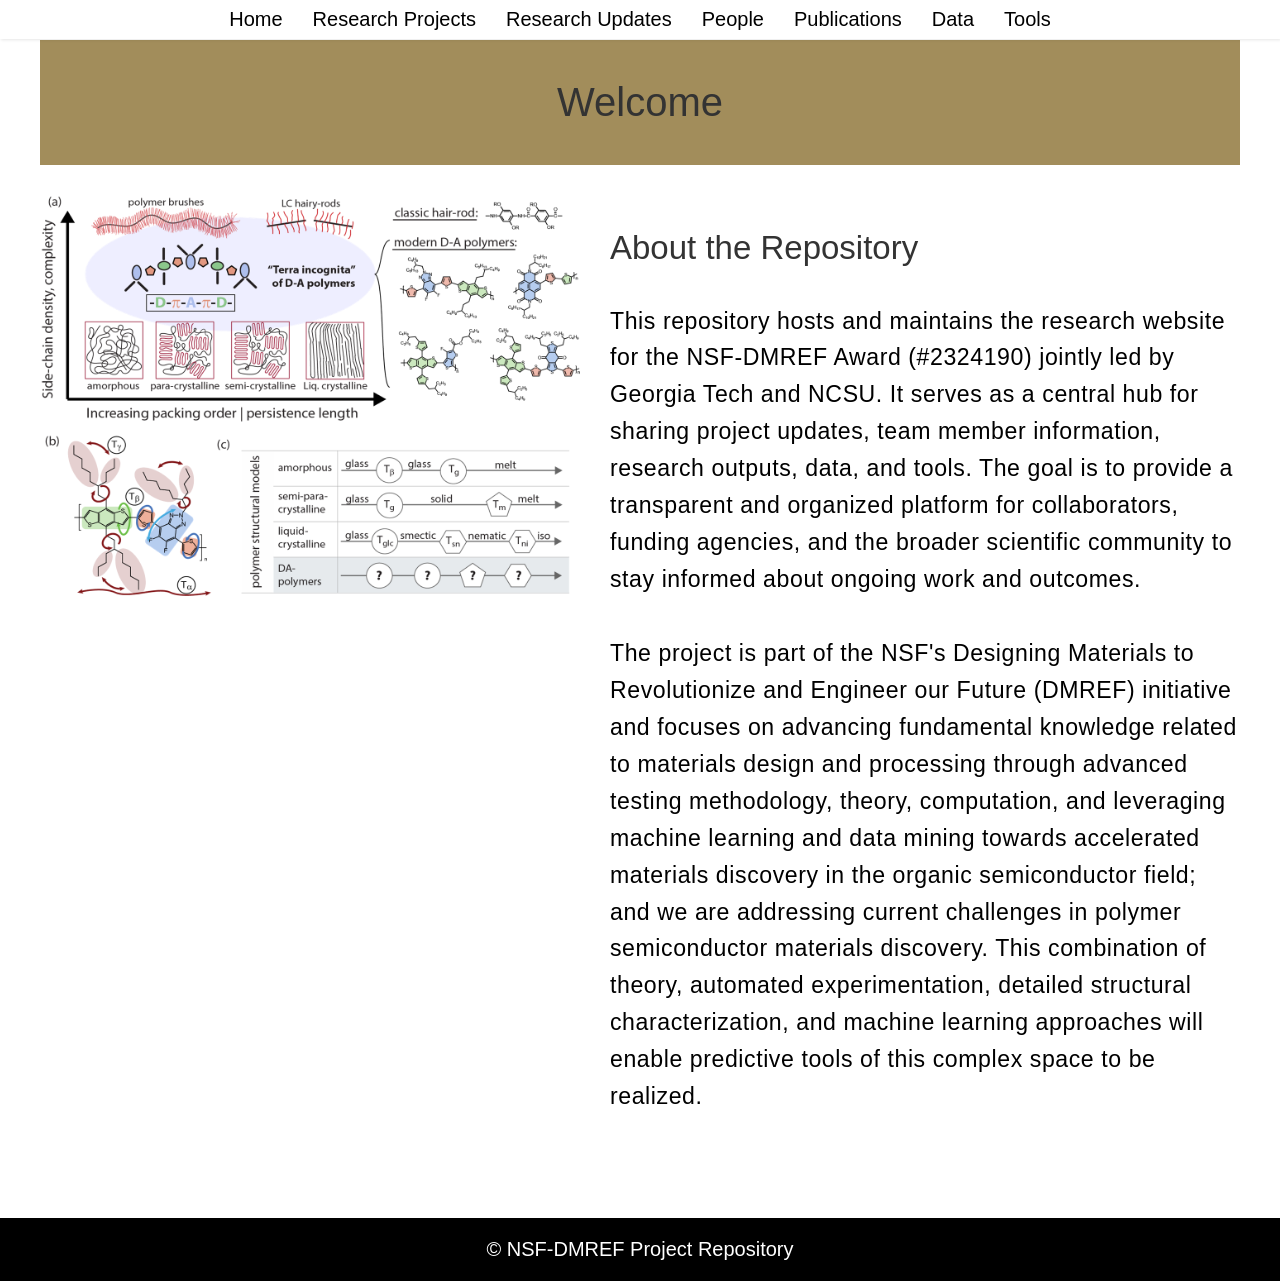
<file: index.html>
<!DOCTYPE html>
<html lang="en">
<head>
  <meta charset="UTF-8">
  <title>GT-NCSU-DMREF Repository</title>
  <link rel="stylesheet" href="style.css">
</head>
<body>
  <div class="index_banner">
    <nav>
      <ul>
        <li><a href="index.html">Home</a></li>
        <li><a href="projects.html">Research Projects</a></li>
        <li><a href="updates.html">Research Updates</a></li>
        <li><a href="people.html">People</a></li>
        <li><a href="publications.html">Publications</a></li>
        <li><a href="data.html">Data</a></li>
        <li><a href="tools.html">Tools</a></li>
      </ul>
    </nav>
  </div>

  <section class="content">
    <div class="page-title">
      <h1>Welcome</h1>
    </div>
    <div class="home-row">
      <!-- Image on the left -->
      <img src="img/home_image.png" alt="Project Image">

      <!-- Text on the right -->
      <div class="text">
        <h2>About the Repository</h2>
        <p>
          This repository hosts and maintains the research website for the NSF-DMREF Award (#2324190) jointly led by Georgia Tech and NCSU. It serves as a central hub for sharing project updates, team member information, research outputs, data, and tools. The goal is to provide a transparent and organized platform for collaborators, funding agencies, and the broader scientific community to stay informed about ongoing work and outcomes.<br>
          <br>
          The project is part of the NSF's Designing Materials to Revolutionize and Engineer our Future (DMREF) initiative and focuses on advancing fundamental knowledge related to materials design and processing through advanced testing methodology, theory, computation, and leveraging machine learning and data mining towards accelerated materials discovery in the organic semiconductor field; and we are addressing current challenges in polymer semiconductor materials discovery. This combination of theory, automated experimentation, detailed structural characterization, and machine learning approaches will enable predictive tools of this complex space to be realized.
        </p>
      </div>
    </div>
  </section>

  <footer>
    &copy; NSF-DMREF Project Repository
  </footer>
</body>
</html>
</file>
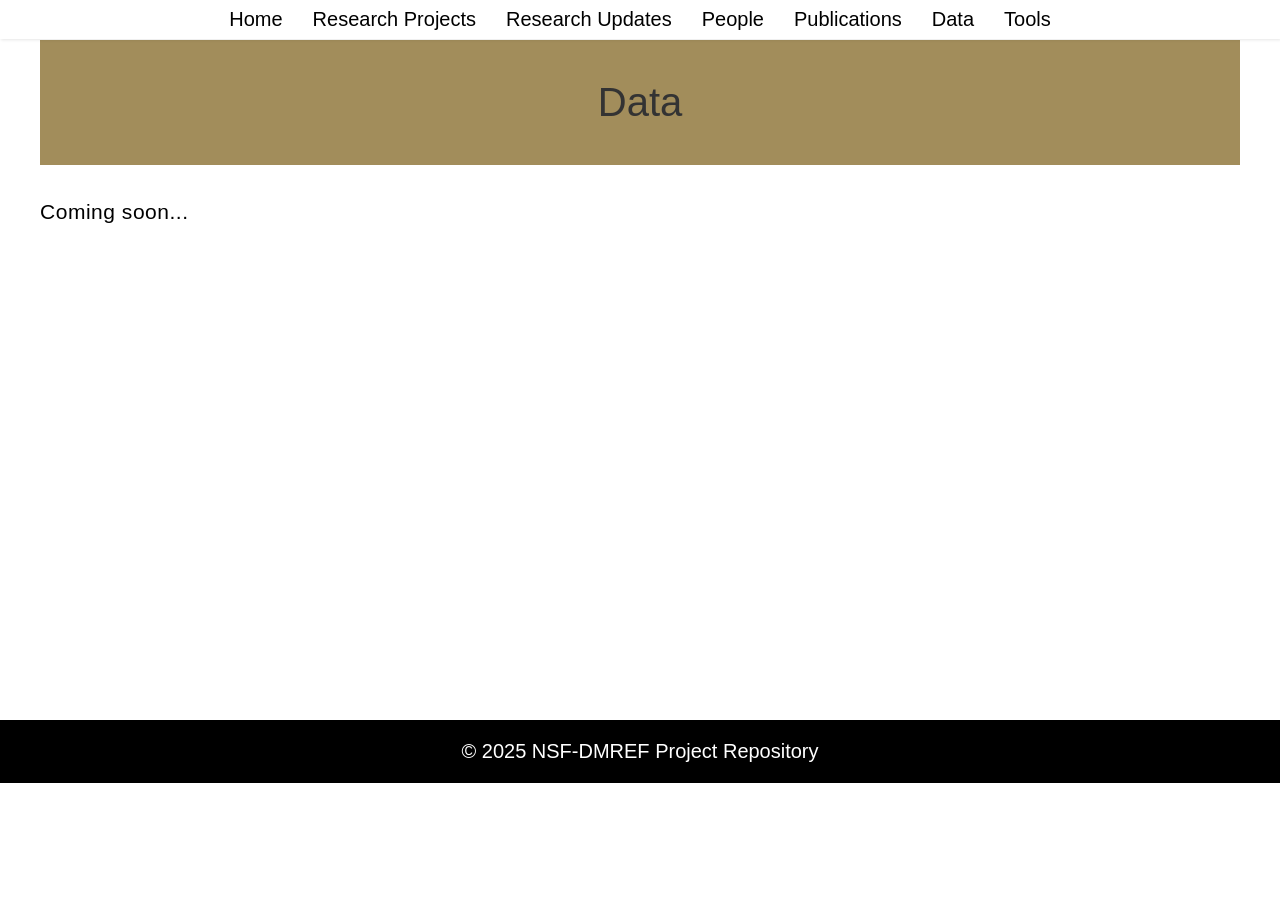
<file: data.html>
<!DOCTYPE html>
<html lang="en">
<head>
  <meta charset="UTF-8">
  <title>Data</title>
  <link rel="stylesheet" href="style.css">
</head>
<body>
  <div class="index_banner">
    <nav>
      <ul>
        <li><a href="index.html">Home</a></li>
        <li><a href="projects.html">Research Projects</a></li>
        <li><a href="updates.html">Research Updates</a></li>
        <li><a href="people.html">People</a></li>
        <li><a href="publications.html">Publications</a></li>
        <li><a href="data.html">Data</a></li>
        <li><a href="tools.html">Tools</a></li>
      </ul>
    </nav>
  </div>

  <section class="content">
    <div class="page-title">
      <h1>Data</h1>
    </div>
    <p>Coming soon...</p>
  </section>

  <footer>
    &copy; 2025 NSF-DMREF Project Repository
  </footer>
</body>
</html>
</file>
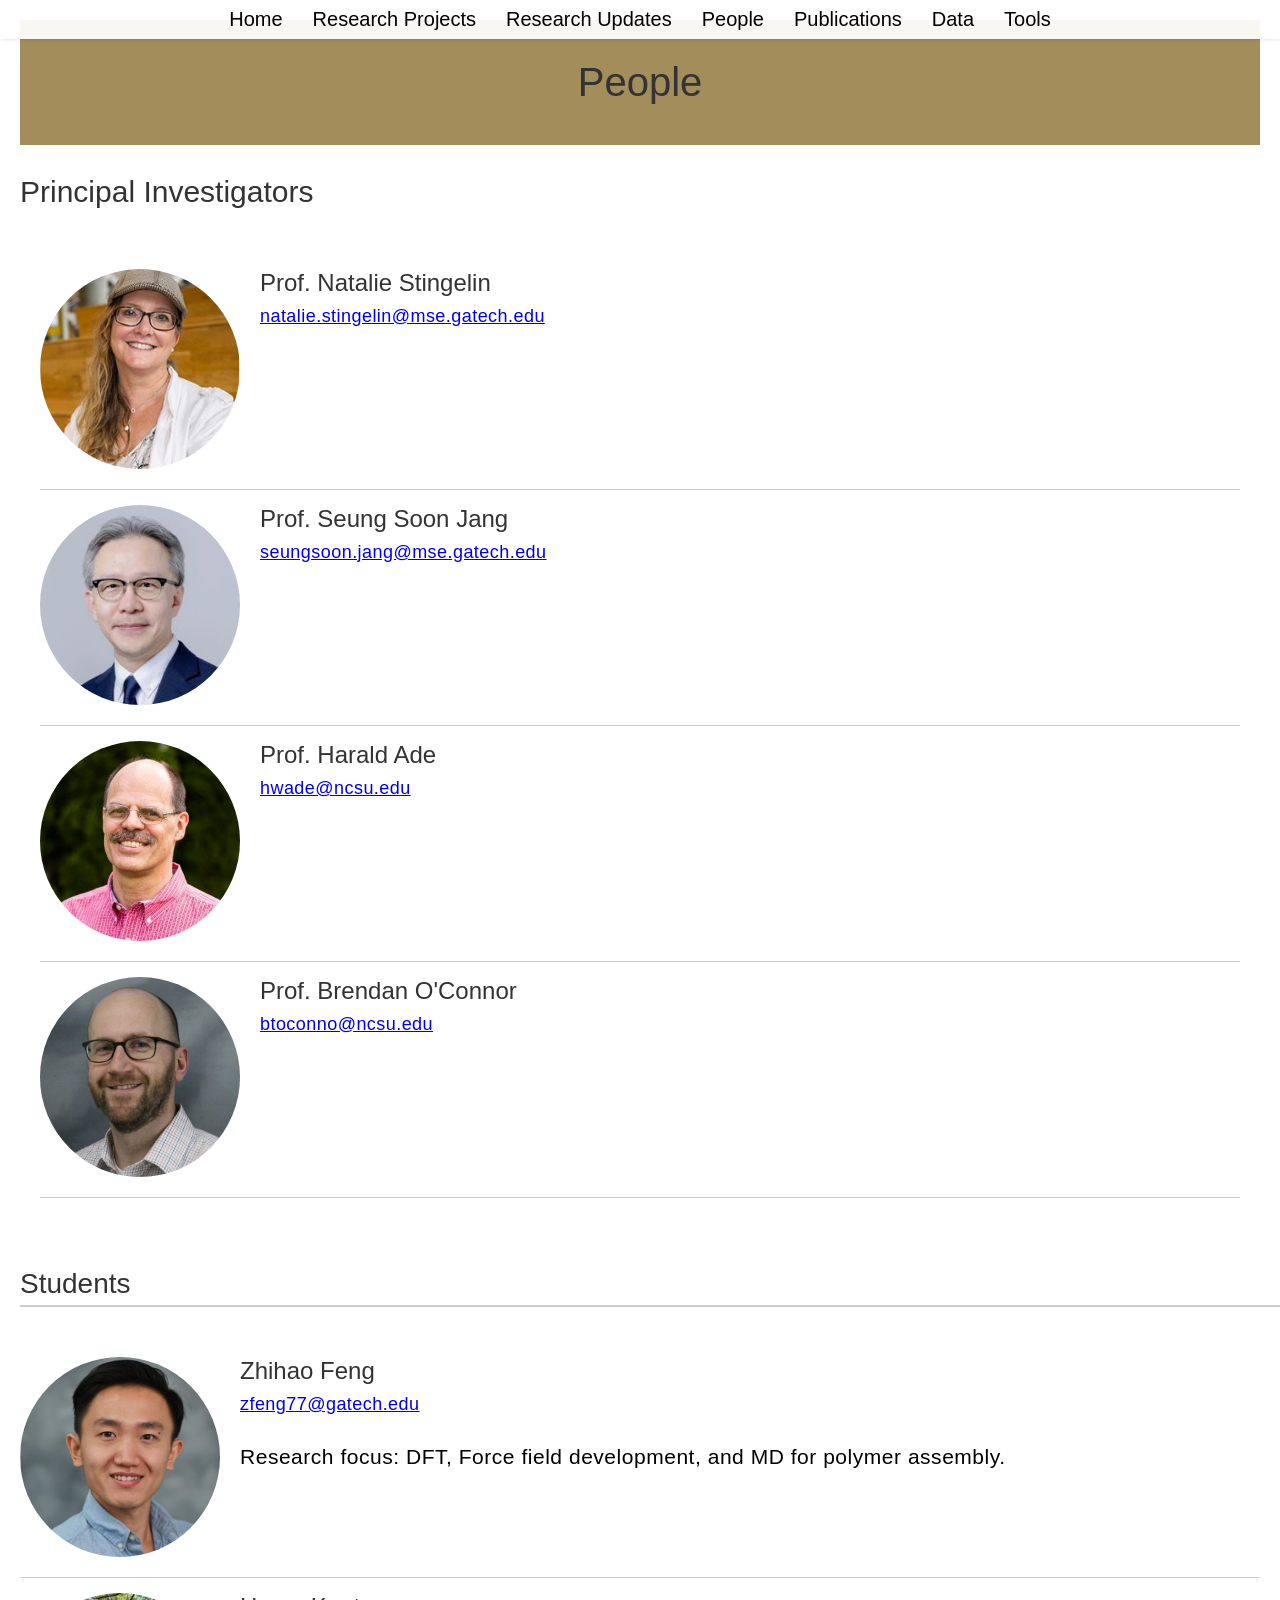
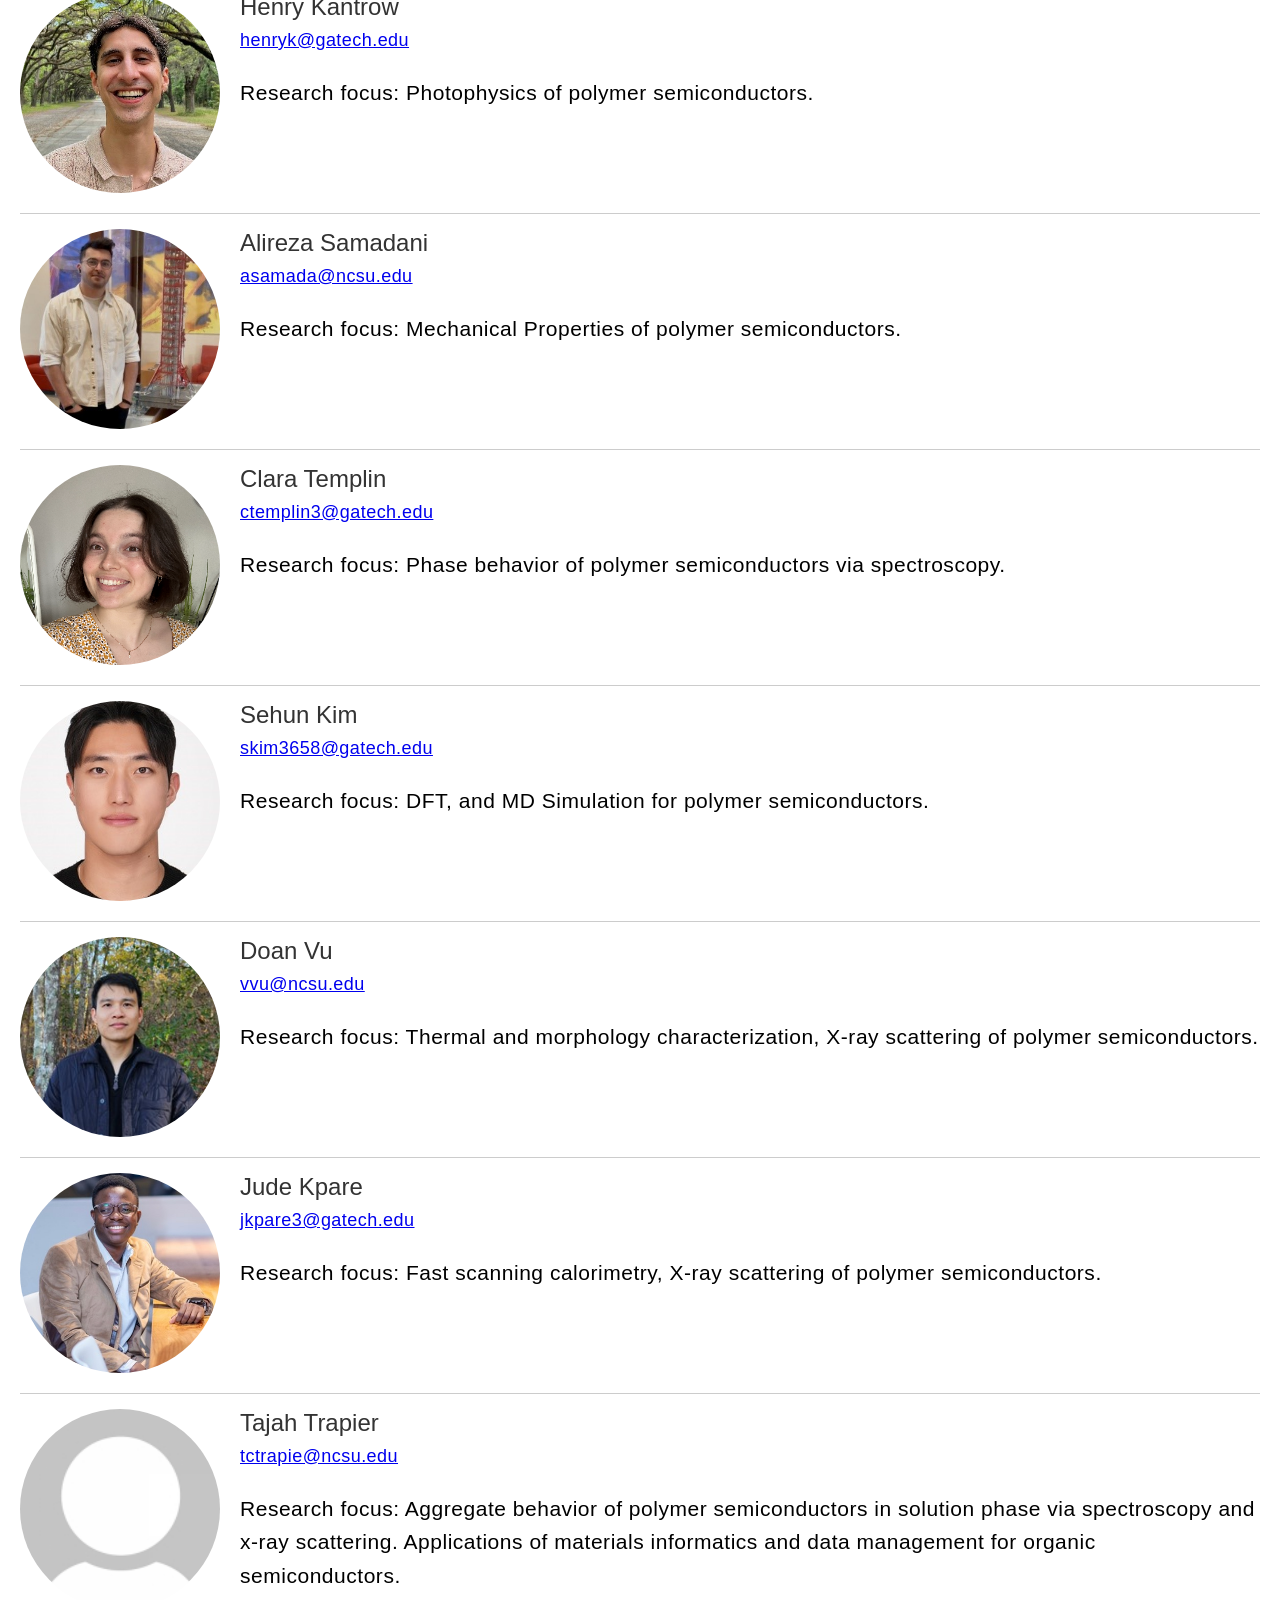
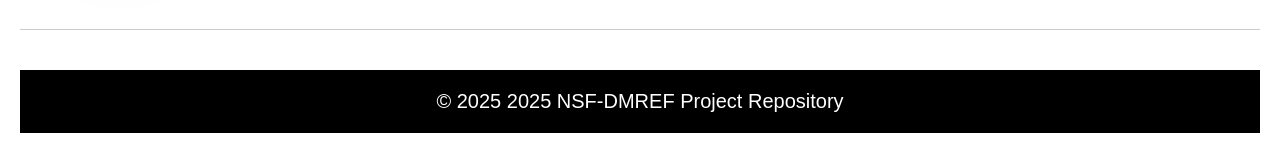
<file: people.html>
<!DOCTYPE html>
<html lang="en">
<head>
  <meta charset="UTF-8">
  <title>People</title>
  <link rel="stylesheet" href="style.css">
</head>
<body>
  <div class="index_banner">
    <nav>
      <ul>
        <li><a href="index.html">Home</a></li>
        <li><a href="projects.html">Research Projects</a></li>
        <li><a href="updates.html">Research Updates</a></li>
        <li><a href="people.html">People</a></li>
        <li><a href="publications.html">Publications</a></li>
        <li><a href="data.html">Data</a></li>
        <li><a href="tools.html">Tools</a></li>
      </ul>
    </nav>
  </div>

  <section class="content people_list">
    <div class="page-title">
      <h1>People</h1>
    </div>
    <h2>Principal Investigators</h2>
    <ul class="people_list">
    <li class="people_card">
      <div class="headshot">
        <img src="img/people/natalie.jpg" alt="Person Name">
      </div>
      <div class="info">
        <div class="name_email">
          <h3>Prof. Natalie Stingelin</h3>
          <p class="email">
          <a href="mailto:natalie.stingelin@mse.gatech.edu">natalie.stingelin@mse.gatech.edu</a>
        </p>
        </div>
        <p></p>
      </div>
    </li>

    <li class="people_card">
      <div class="headshot">
        <img src="img/people/jang.jpg" alt="Person Name">
      </div>
      <div class="info">
        <div class="name_email">
          <h3>Prof. Seung Soon Jang</h3>
          <p class="email">
          <a href="mailto:seungsoon.jang@mse.gatech.edu">seungsoon.jang@mse.gatech.edu</a>
        </p>
        </div>
        <p></p>
      </div>
    </li>

    <li class="people_card">
      <div class="headshot">
        <img src="img/people/ade.jpg" alt="Person Name">
      </div>
      <div class="info">
        <div class="name_email">
          <h3>Prof. Harald Ade</h3>
          <p class="email">
          <a href="mailto:hwade@ncsu.edu">hwade@ncsu.edu</a>
        </p>
        </div>
        <p></p>
      </div>
    </li>

    <li class="people_card">
      <div class="headshot">
        <img src="img/people/OConnor.jpg" alt="Person Name">
      </div>
      <div class="info">
        <div class="name_email">
          <h3>Prof. Brendan O'Connor</h3>
          <p class="email">
          <a href="mailto:btoconno@ncsu.edu">btoconno@ncsu.edu</a>
        </p>
        </div>
        <p></p>
      </div>
    </li>

    </ul>
  </section>

  <section class="people-section">
    <h2>Students</h2>
    <ul class="people_list">
      <li class="people_card">
        <div class="headshot">
          <img src="img/people/zhihao.jpeg" alt="Person Name">
        </div>
        <div class="info">
          <div class="name_email">
            <h3>Zhihao Feng</h3>
            <p class="email"><a href="mailto:zfeng77@gatech.edu">zfeng77@gatech.edu</a></p>
          </div>
          <p>Research focus: DFT, Force field development, and MD for polymer assembly.</p>
        </div>
      </li>

      <li class="people_card">
        <div class="headshot">
          <img src="img/people/henry.jpg" alt="Person Name">
        </div>
        <div class="info">
          <div class="name_email">
            <h3>Henry Kantrow</h3>
            <p class="email"><a href="mailto:henryk@gatech.edu">henryk@gatech.edu</a></p>
          </div>
          <p>Research focus: Photophysics of polymer semiconductors.</p>
        </div>
      </li>

      <li class="people_card">
        <div class="headshot">
          <img src="img/people/ali.jpg" alt="Person Name">
        </div>
        <div class="info">
          <div class="name_email">
            <h3>Alireza Samadani</h3>
            <p class="email"><a href="mailto:asamada@ncsu.edu">asamada@ncsu.edu</a></p>
          </div>
          <p>Research focus: Mechanical Properties of polymer semiconductors.</p>
        </div>
      </li>

      <li class="people_card">
        <div class="headshot">
          <img src="img/people/clara.png" alt="Person Name">
        </div>
        <div class="info">
          <div class="name_email">
            <h3>Clara Templin</h3>
            <p class="email"><a href="mailto:ctemplin3@gatech.edu">ctemplin3@gatech.edu</a></p>
          </div>
          <p>Research focus: Phase behavior of polymer semiconductors via spectroscopy.</p>
        </div>
      </li>

      <li class="people_card">
        <div class="headshot">
          <img src="img/people/sehun.jpg" alt="Person Name">
        </div>
        <div class="info">
          <div class="name_email">
            <h3>Sehun Kim</h3>
            <p class="email"><a href="mailto:skim3658@gatech.edu">skim3658@gatech.edu</a></p>
          </div>
          <p>Research focus: DFT, and MD Simulation for polymer semiconductors.</p>
        </div>
      </li>

      <li class="people_card">
        <div class="headshot">
          <img src="img/people/doan.jpg" alt="Person Name">
        </div>
        <div class="info">
          <div class="name_email">
            <h3>Doan Vu</h3>
            <p class="email"><a href="mailto:vvu@ncsu.edu">vvu@ncsu.edu</a></p>
          </div>
          <p>Research focus: Thermal and morphology characterization, X-ray scattering of polymer semiconductors.</p>
        </div>
      </li>

      <li class="people_card">
        <div class="headshot">
          <img src="img/people/jude.jpg" alt="Person Name">
        </div>
        <div class="info">
          <div class="name_email">
            <h3>Jude Kpare</h3>
            <p class="email"><a href="mailto:jkpare3@gatech.edu">jkpare3@gatech.edu</a></p>
          </div>
          <p>Research focus: Fast scanning calorimetry, X-ray scattering of polymer semiconductors.</p>
        </div>
      </li>

      <li class="people_card">
        <div class="headshot">
          <img src="img/people/tmp_people.jpg" alt="Person Name">
        </div>
        <div class="info">
          <div class="name_email">
            <h3>Tajah Trapier</h3>
            <p class="email"><a href="mailto:tctrapie@ncsu.edu">tctrapie@ncsu.edu</a></p>
          </div>
          <p>Research focus: Aggregate behavior of polymer semiconductors in solution phase via spectroscopy and x-ray scattering. Applications of materials informatics and data management for organic semiconductors.</p>
        </div>
      </li>

  <footer>
    &copy; 2025 2025 NSF-DMREF Project Repository
  </footer>
</body>
</html>
</file>
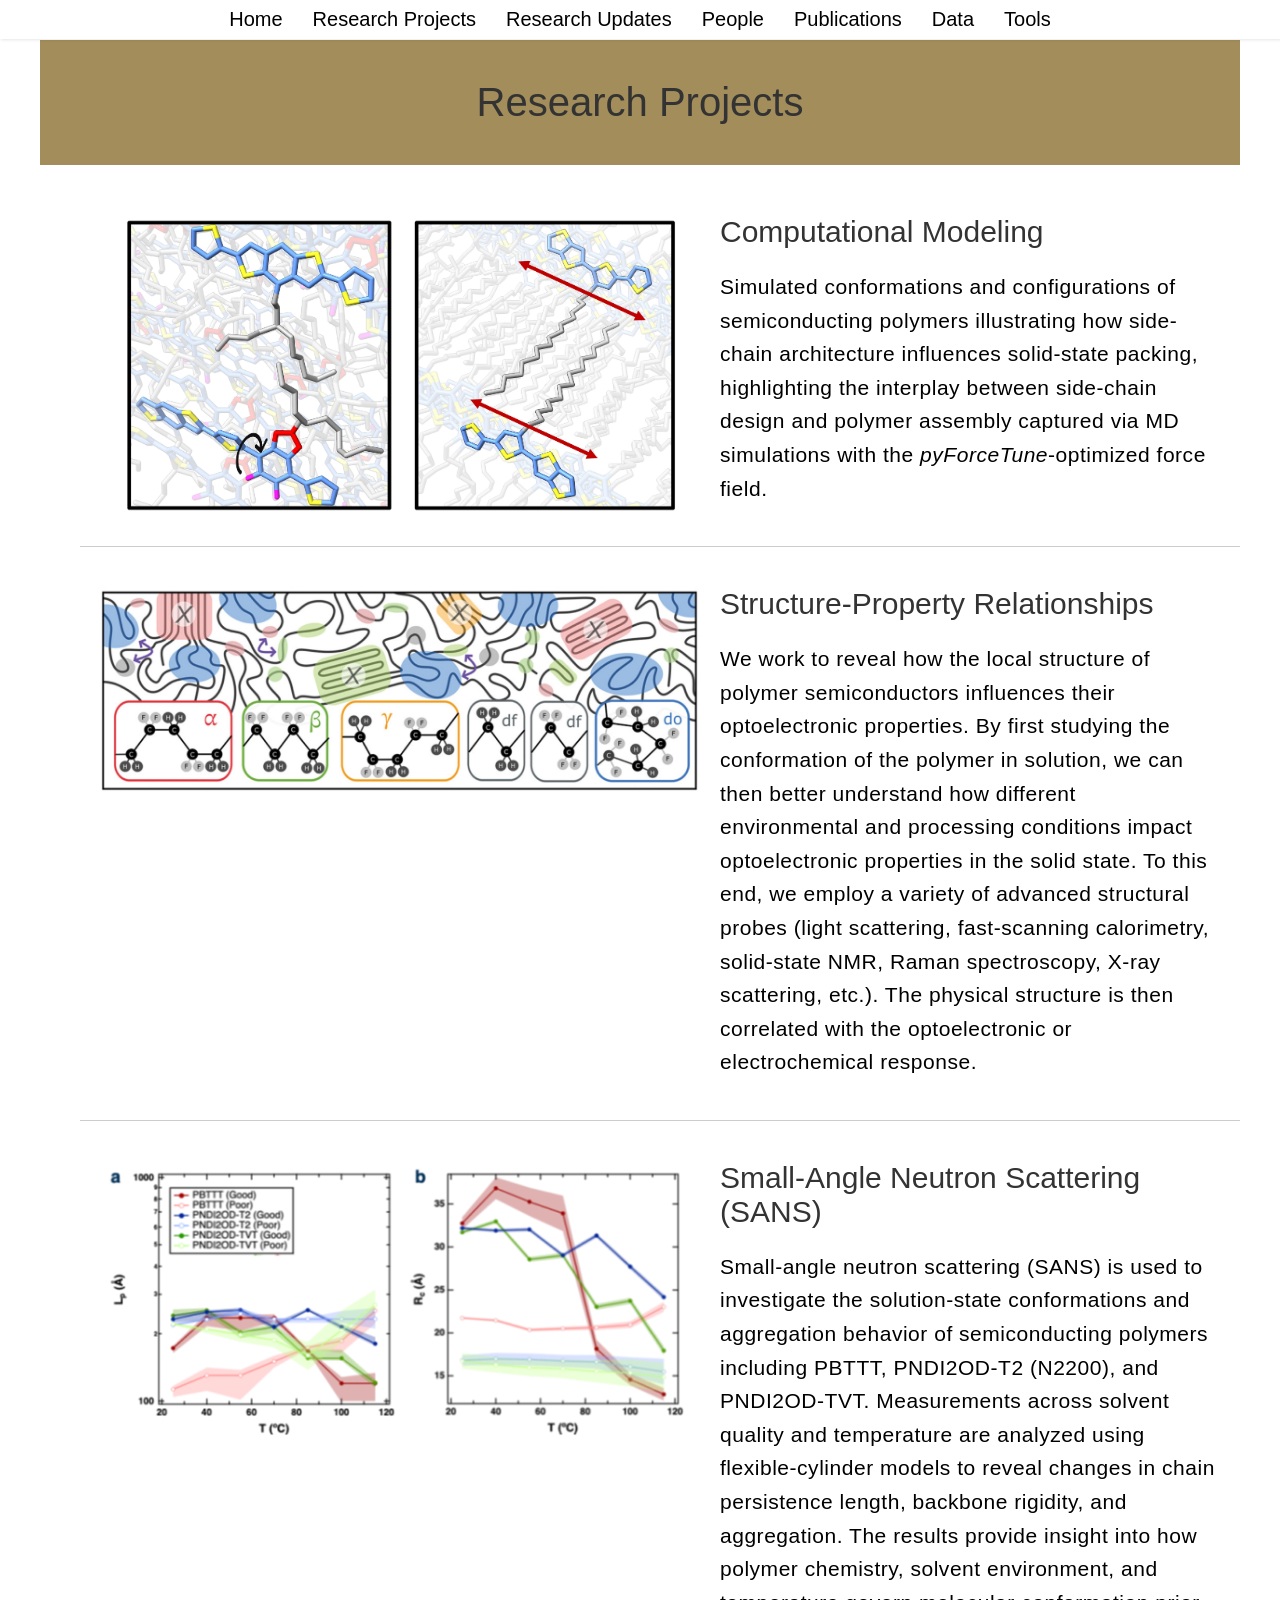
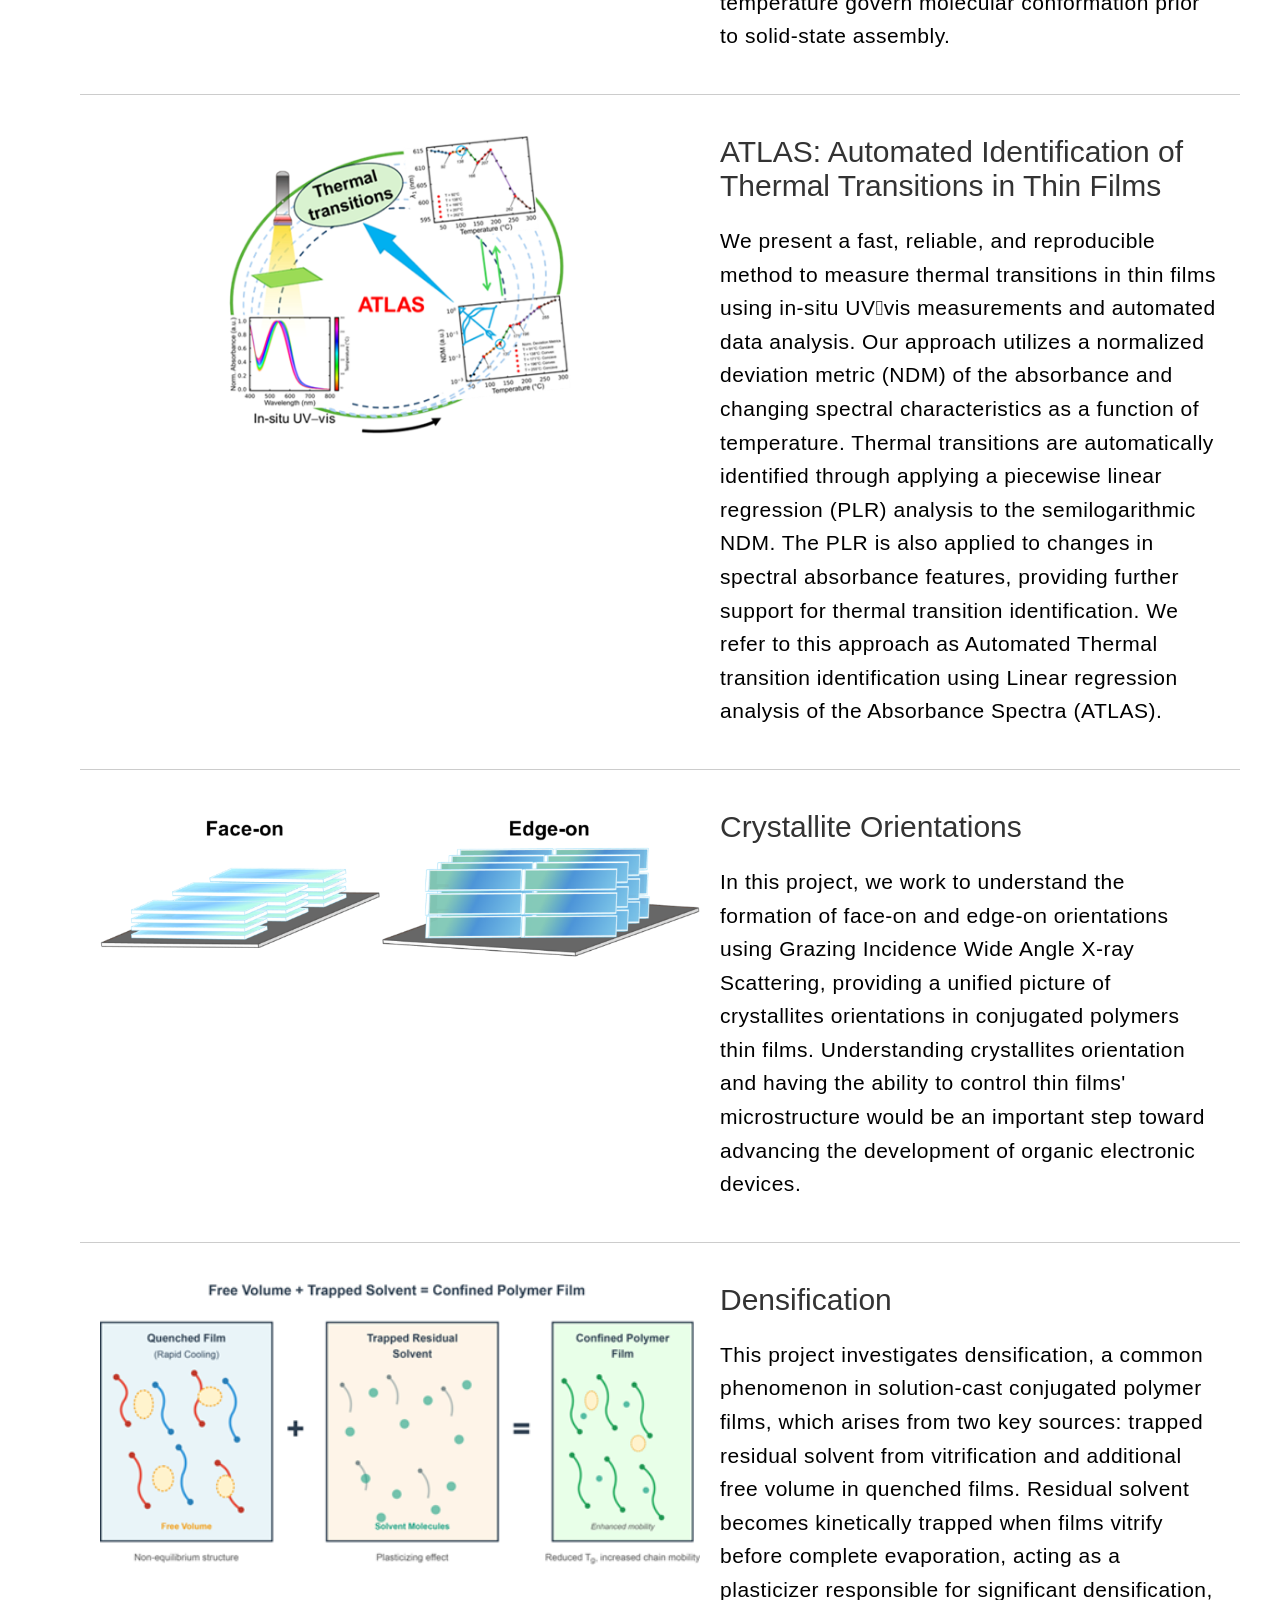
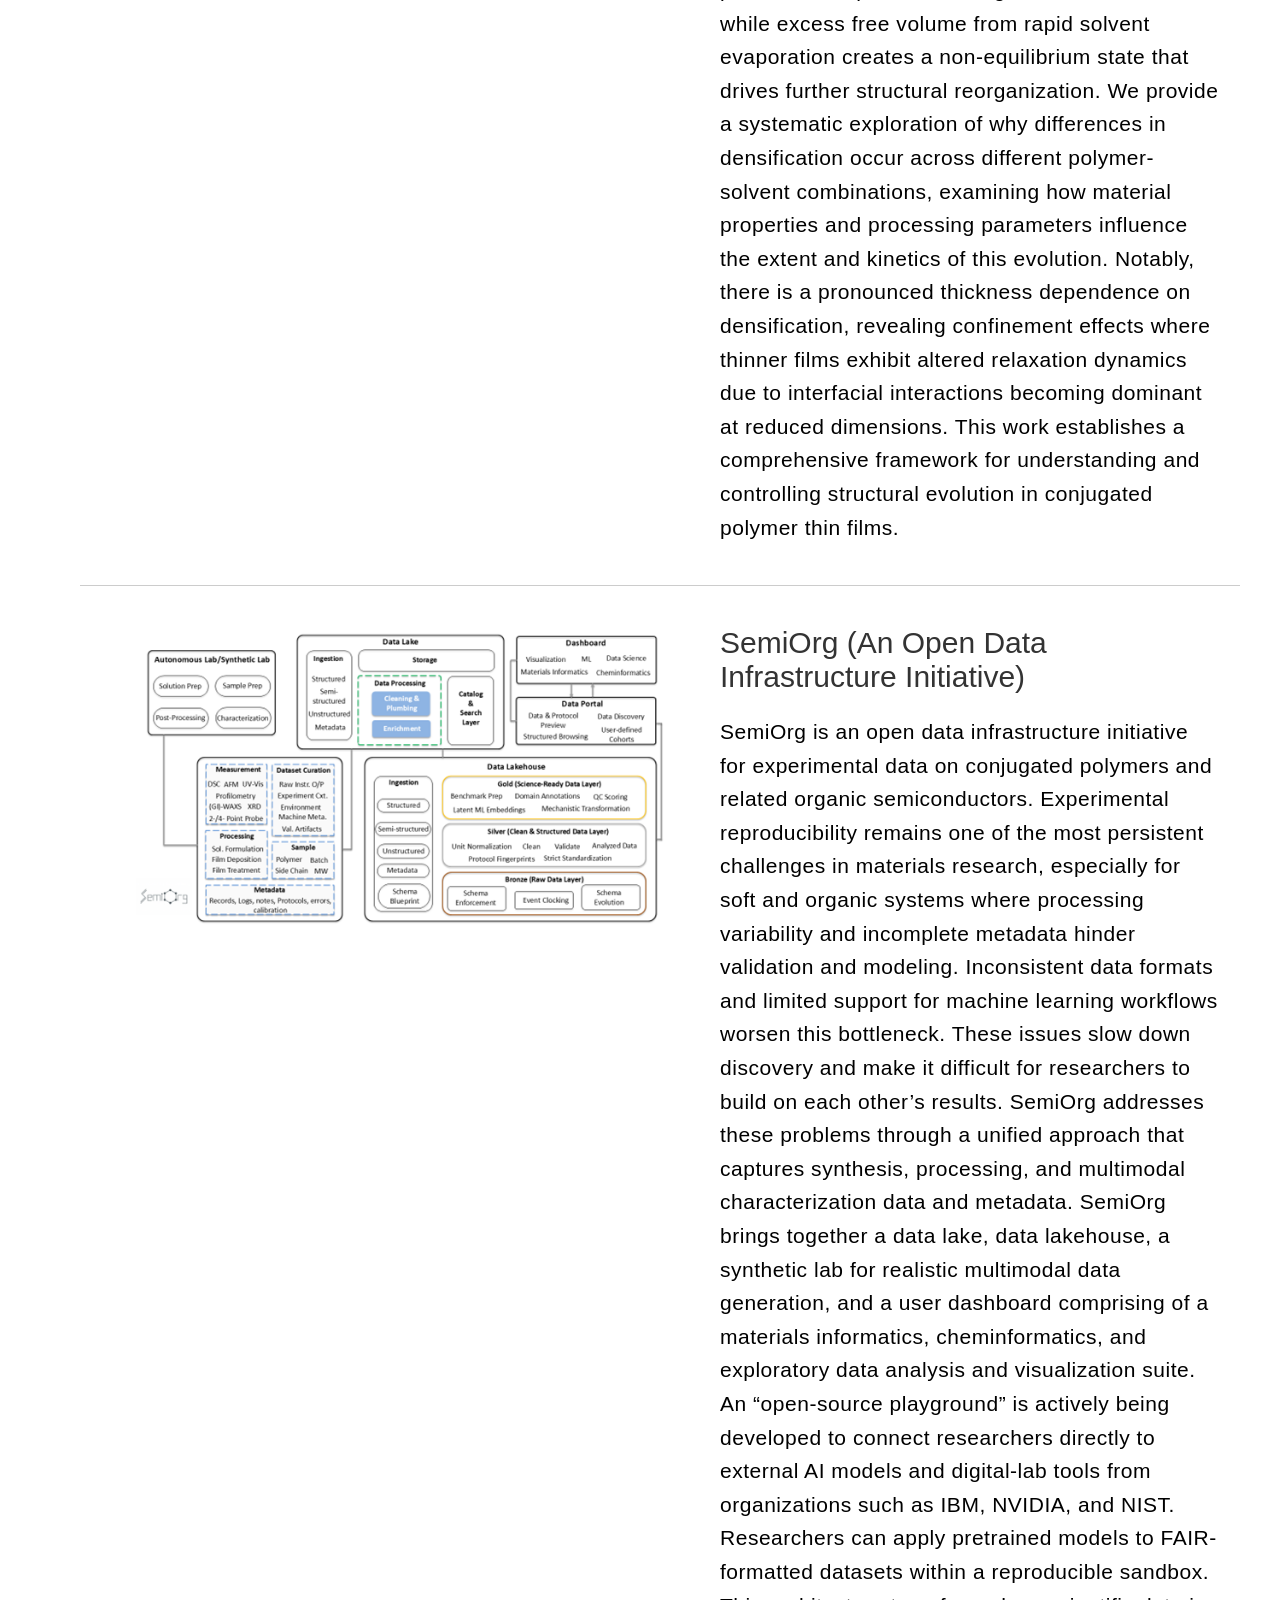
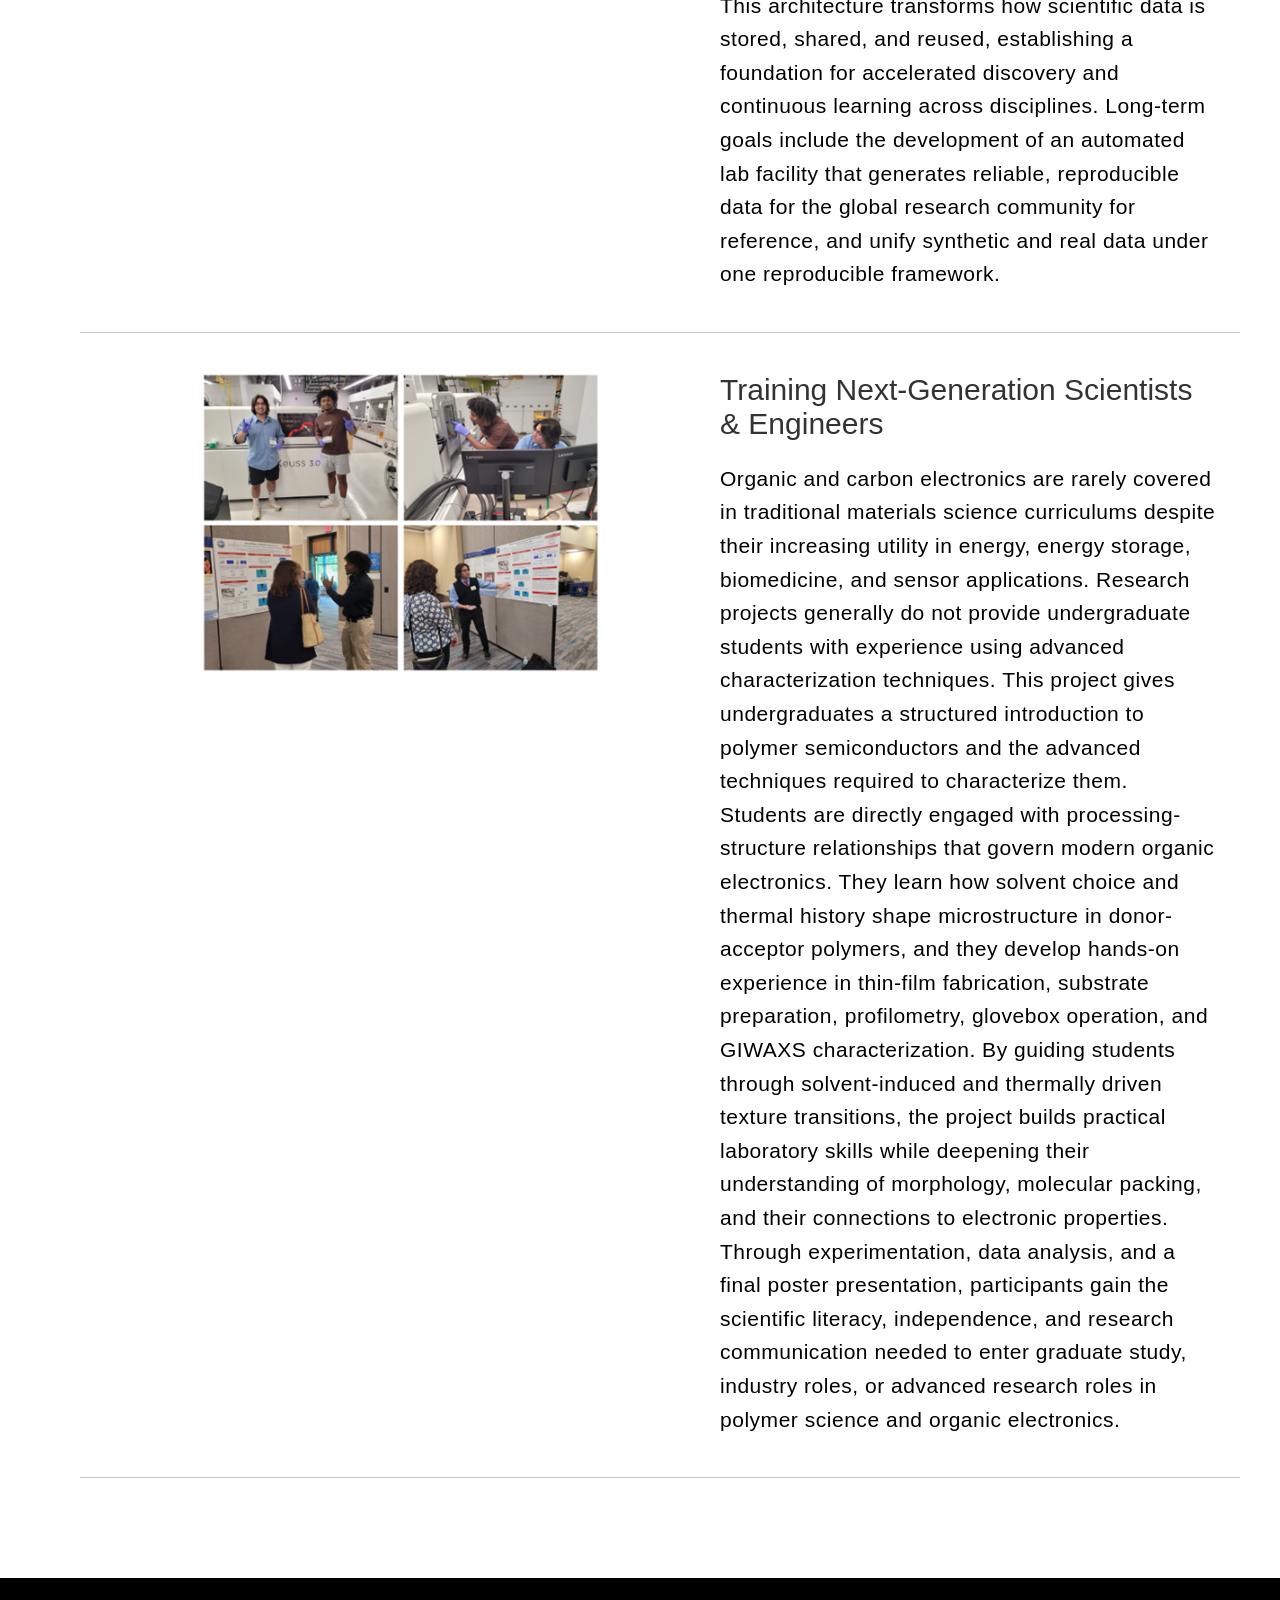
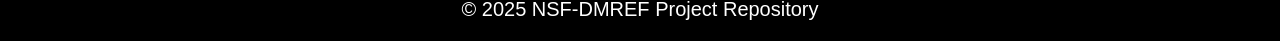
<file: projects.html>
<!DOCTYPE html>
<html lang="en">
<head>
  <meta charset="UTF-8">
  <title>Research Projects</title>
  <link rel="stylesheet" href="style.css">
</head>
<body>
  <div class="index_banner">
    <nav>
      <ul>
        <li><a href="index.html">Home</a></li>
        <li><a href="projects.html">Research Projects</a></li>
        <li><a href="updates.html">Research Updates</a></li>
        <li><a href="people.html">People</a></li>
        <li><a href="publications.html">Publications</a></li>
        <li><a href="data.html">Data</a></li>
        <li><a href="tools.html">Tools</a></li>
      </ul>
    </nav>
  </div>

  <section class="content">
    <div class="page-title">
      <h1>Research Projects</h1>
    </div>
    <ul class="project-list">
      <li>
        <div class="image" style="background-image:url('img/projects/proj_1.jpg')"></div>
        <div class="meta">
          <h3>Computational Modeling</h3>
          <p>Simulated conformations and configurations of semiconducting polymers illustrating how side-chain architecture influences solid-state packing, highlighting the interplay between side-chain design and polymer assembly captured via MD simulations with the <em>pyForceTune</em>-optimized force field.</p>
        </div>
      </li>



      <li>
        <div class="image" style="background-image:url('img/projects/proj_2.jpg')"></div>
        <div class="meta">
          <h3>Structure-Property Relationships</h3>
          <p>We work to reveal how the local structure of polymer semiconductors influences their optoelectronic properties. By first studying the conformation of the polymer in solution, we can then better understand how different environmental and processing conditions impact optoelectronic properties in the solid state. To this end, we employ a variety of advanced structural probes (light scattering, fast-scanning calorimetry, solid-state NMR, Raman spectroscopy, X-ray scattering, etc.). The physical structure is then correlated with the optoelectronic or electrochemical response.</p>
        </div>
      </li>



      <li>
        <div class="image" style="background-image:url('img/projects/proj_SANS.png')"></div>
        <div class="meta">
          <h3>Small-Angle Neutron Scattering (SANS)</h3>
          <p>Small-angle neutron scattering (SANS) is used to investigate the solution-state conformations and aggregation behavior of semiconducting polymers including PBTTT, PNDI2OD-T2 (N2200), and PNDI2OD-TVT. Measurements across solvent quality and temperature are analyzed using flexible-cylinder models to reveal changes in chain persistence length, backbone rigidity, and aggregation. The results provide insight into how polymer chemistry, solvent environment, and temperature govern molecular conformation prior to solid-state assembly.</p>
        </div>
      </li>



      <li>
        <div class="image" style="background-image:url('img/projects/proj_3.png')"></div>
        <div class="meta">
          <h3>ATLAS: Automated Identification of Thermal Transitions in Thin Films </h3>
          <p>We present a fast, reliable, and reproducible method to measure thermal transitions in thin films using in-situ UVvis measurements and automated data analysis. Our approach utilizes a normalized deviation metric (NDM) of the absorbance and changing spectral characteristics as a function of temperature. Thermal transitions are automatically identified through applying a piecewise linear regression (PLR) analysis to the semilogarithmic NDM. The PLR is also applied to changes in spectral absorbance features, providing further support for thermal transition identification. We refer to this approach as Automated Thermal transition identification using Linear regression analysis of the Absorbance Spectra (ATLAS).</p>
        </div>
      </li>



      <li>
        <div class="image" style="background-image:url('img/projects/proj_4.png')"></div>
        <div class="meta">
          <h3>Crystallite Orientations</h3>
          <p>In this project, we work to understand the formation of face-on and edge-on orientations using Grazing Incidence Wide Angle X-ray Scattering, providing a unified picture of crystallites orientations in conjugated polymers thin films. Understanding crystallites orientation and having the ability to control thin films' microstructure would be an important step toward advancing the development of organic electronic devices.</p>
        </div>
      </li>



      <li>
        <div class="image" style="background-image:url('img/projects/proj_5.png')"></div>
        <div class="meta">
          <h3>Densification</h3>
          <p>This project investigates densification, a common phenomenon in solution-cast conjugated polymer films, which arises from two key sources: trapped residual solvent from vitrification and additional free volume in quenched films. Residual solvent becomes kinetically trapped when films vitrify before complete evaporation, acting as a plasticizer responsible for significant densification, while excess free volume from rapid solvent evaporation creates a non-equilibrium state that drives further structural reorganization. We provide a systematic exploration of why differences in densification occur across different polymer-solvent combinations, examining how material properties and processing parameters influence the extent and kinetics of this evolution. Notably, there is a pronounced thickness dependence on densification, revealing confinement effects where thinner films exhibit altered relaxation dynamics due to interfacial interactions becoming dominant at reduced dimensions. This work establishes a comprehensive framework for understanding and controlling structural evolution in conjugated polymer thin films.</p>
        </div>
      </li>



      <li>
        <div class="image" style="background-image:url('img/projects/proj_6.png')"></div>
        <div class="meta">
          <h3>SemiOrg (An Open Data Infrastructure Initiative)</h3>
          <p>SemiOrg is an open data infrastructure initiative for experimental data on conjugated polymers and related organic semiconductors. Experimental reproducibility remains one of the most persistent challenges in materials research, especially for soft and organic systems where processing variability and incomplete metadata hinder validation and modeling. Inconsistent data formats and limited support for machine learning workflows worsen this bottleneck. These issues slow down discovery and make it difficult for researchers to build on each other’s results. SemiOrg addresses these problems through a unified approach that captures synthesis, processing, and multimodal characterization data and metadata. 

          SemiOrg brings together a data lake, data lakehouse, a synthetic lab for realistic multimodal data generation, and a user dashboard comprising of a materials informatics, cheminformatics, and exploratory data analysis and visualization suite. An “open-source playground” is actively being developed to connect researchers directly to external AI models and digital-lab tools from organizations such as IBM, NVIDIA, and NIST. Researchers can apply pretrained models to FAIR-formatted datasets within a reproducible sandbox. This architecture transforms how scientific data is stored, shared, and reused, establishing a foundation for accelerated discovery and continuous learning across disciplines. Long-term goals include the development of an automated lab facility that generates reliable, reproducible data for the global research community for reference, and unify synthetic and real data under one reproducible framework. </p>
        </div>
      </li>



      <li>
        <div class="image" style="background-image:url('img/projects/proj_7.png')"></div>
        <div class="meta">
          <h3>Training Next-Generation Scientists & Engineers</h3>
          <p>Organic and carbon electronics are rarely covered in traditional materials science curriculums despite their increasing utility in energy, energy storage, biomedicine, and sensor applications. Research projects generally do not provide undergraduate students with experience using advanced characterization techniques. This project gives undergraduates a structured introduction to polymer semiconductors and the advanced techniques required to characterize them. Students are directly engaged with processing-structure relationships that govern modern organic electronics. They learn how solvent choice and thermal history shape microstructure in donor-acceptor polymers, and they develop hands-on experience in thin-film fabrication, substrate preparation, profilometry, glovebox operation, and GIWAXS characterization. By guiding students through solvent-induced and thermally driven texture transitions, the project builds practical laboratory skills while deepening their understanding of morphology, molecular packing, and their connections to electronic properties. Through experimentation, data analysis, and a final poster presentation, participants gain the scientific literacy, independence, and research communication needed to enter graduate study, industry roles, or advanced research roles in polymer science and organic electronics. </p>
        </div>
      </li>


      <!-- Add more as needed -->
    </ul>
  </section>

  <footer>
    &copy; 2025 NSF-DMREF Project Repository
  </footer>
</body>
</html>
</file>
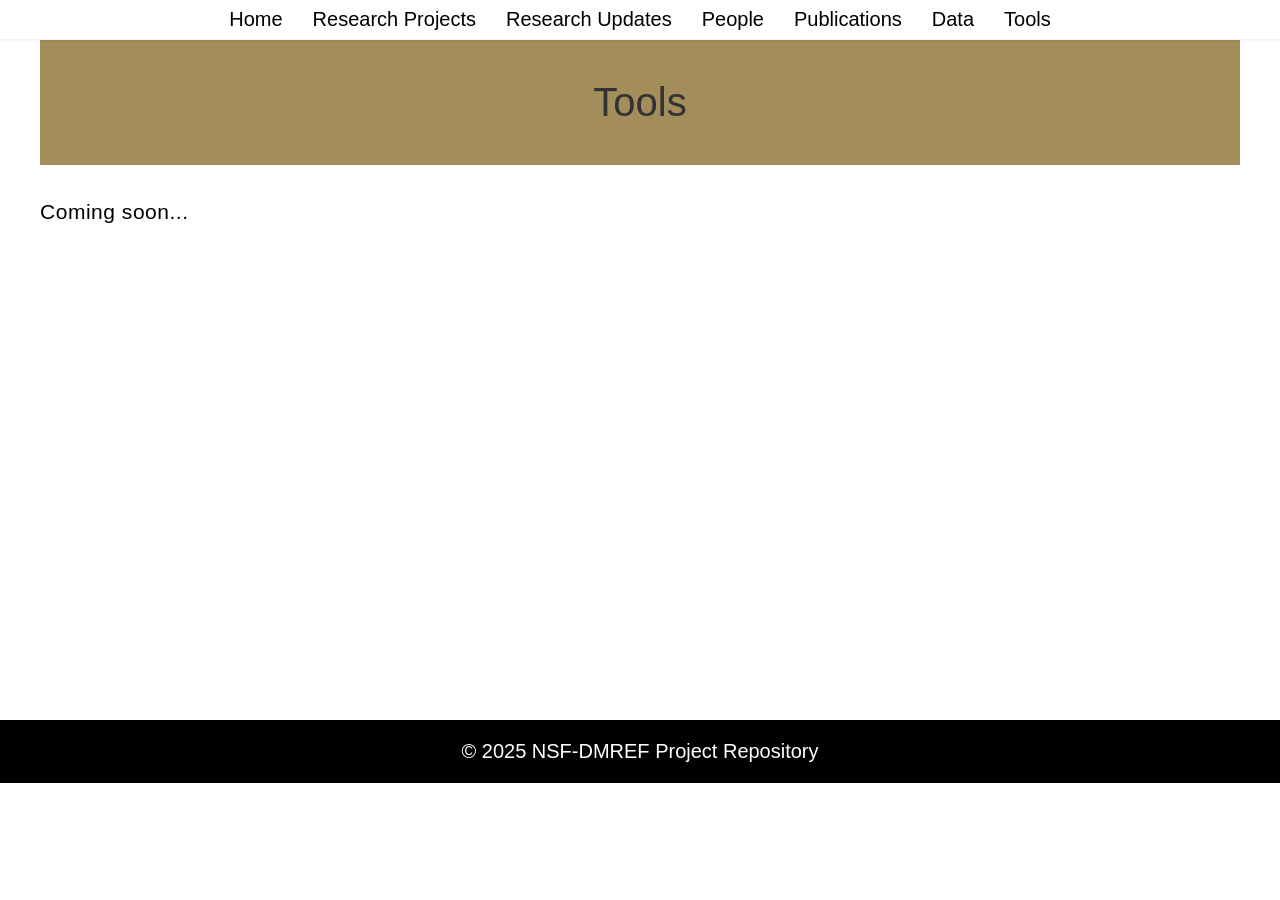
<file: tools.html>
<!DOCTYPE html>
<html lang="en">
<head>
  <meta charset="UTF-8">
  <title>Tools</title>
  <link rel="stylesheet" href="style.css">
</head>
<body>
  <div class="index_banner">
    <nav>
      <ul>
        <li><a href="index.html">Home</a></li>
        <li><a href="projects.html">Research Projects</a></li>
        <li><a href="updates.html">Research Updates</a></li>
        <li><a href="people.html">People</a></li>
        <li><a href="publications.html">Publications</a></li>
        <li><a href="data.html">Data</a></li>
        <li><a href="tools.html">Tools</a></li>
      </ul>
    </nav>
  </div>

  <section class="content">
    <div class="page-title">
      <h1>Tools</h1>
    </div>
    <p>Coming soon...</p>
  </section>

  <footer>
    &copy; 2025 NSF-DMREF Project Repository
  </footer>
</body>
</html>
</file>
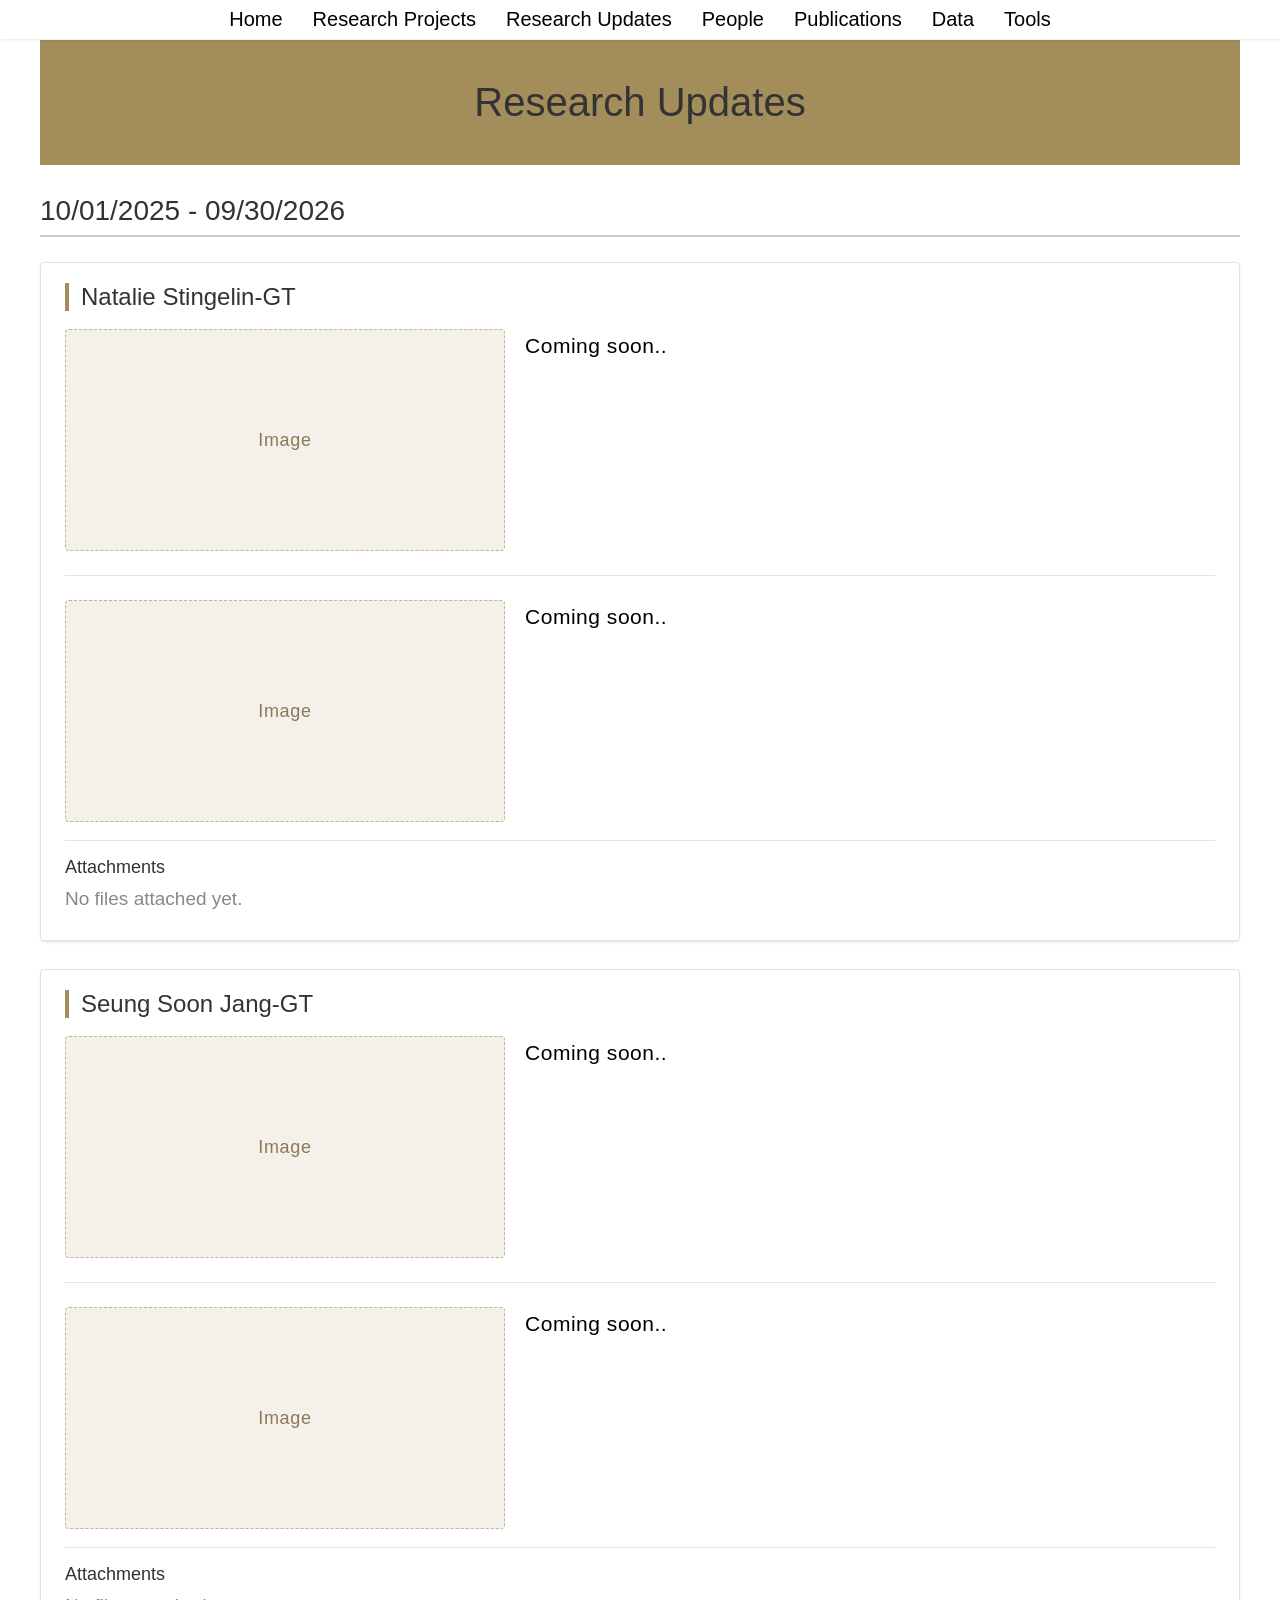
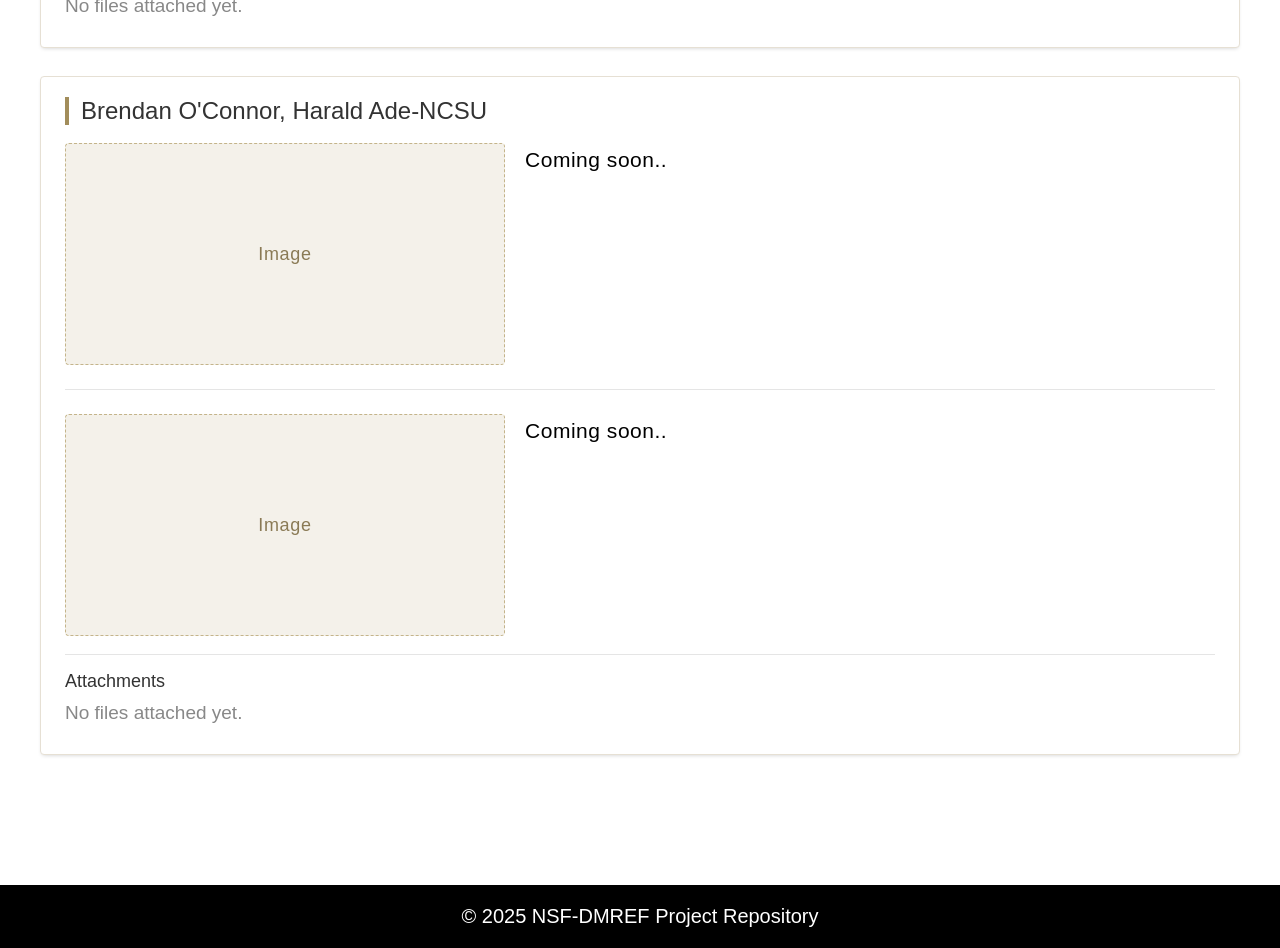
<file: updates.html>
<!DOCTYPE html>
<html lang="en">
<head>
  <meta charset="UTF-8">
  <title>Research Updates</title>
  <link rel="stylesheet" href="style.css">
</head>
<body>
  <div class="index_banner">
    <nav>
      <ul>
        <li><a href="index.html">Home</a></li>
        <li><a href="projects.html">Research Projects</a></li>
        <li><a href="updates.html">Research Updates</a></li>
        <li><a href="people.html">People</a></li>
        <li><a href="publications.html">Publications</a></li>
        <li><a href="data.html">Data</a></li>
        <li><a href="tools.html">Tools</a></li>
      </ul>
    </nav>
  </div>

  <section class="content">
    <div class="page-title">
      <h1>Research Updates</h1>
    </div>

    <!--
      How to add another year:
      1. Copy the entire <article class="update-period"> block
      2. Change the dates and the id
      3. Fill in each lab's image/summary sets and file links

      How to add another image + summary set inside a lab:
      1. Copy one <div class="update-entry"> ... </div> block
      2. Paste it below the previous set, still inside the same lab-group
      3. Replace the placeholder image and text
    -->

    <article class="update-period" id="period-2025-2026">
      <h2 class="period-title">10/01/2025 - 09/30/2026</h2>

      <!-- Natalie Stingelin-GT -->
      <section class="lab-group" id="stingelin-2025-2026">
        <h3 class="lab-title">Natalie Stingelin-GT</h3>

        <div class="update-entry">
          <div class="update-image">
            <!-- <img src="img/updates/2025-2026/stingelin/figure1.png" alt="Description of figure"> -->
            <div class="update-image-placeholder">Image</div>
          </div>
          <div class="update-text">
            <p>Coming soon..</p>
          </div>
        </div>

        <div class="update-entry">
          <div class="update-image">
            <div class="update-image-placeholder">Image</div>
          </div>
          <div class="update-text">
            <p>Coming soon..</p>
          </div>
        </div>

        <div class="update-files">
          <h4>Attachments</h4>
          <ul>
            <!-- <li><a href="files/updates/2025-2026/stingelin/progress-report.pdf">Progress report (PDF)</a></li> -->
            <li class="no-files">No files attached yet.</li>
          </ul>
        </div>
      </section>

      <!-- Seung Soon Jang-GT -->
      <section class="lab-group" id="jang-2025-2026">
        <h3 class="lab-title">Seung Soon Jang-GT</h3>

        <div class="update-entry">
          <div class="update-image">
            <div class="update-image-placeholder">Image</div>
          </div>
          <div class="update-text">
            <p>Coming soon..</p>
          </div>
        </div>

        <div class="update-entry">
          <div class="update-image">
            <div class="update-image-placeholder">Image</div>
          </div>
          <div class="update-text">
            <p>Coming soon..</p>
          </div>
        </div>

        <div class="update-files">
          <h4>Attachments</h4>
          <ul>
            <li class="no-files">No files attached yet.</li>
          </ul>
        </div>
      </section>

      <!-- Brendan O'Connor, Harald Ade-NCSU -->
      <section class="lab-group" id="oconnor-ade-2025-2026">
        <h3 class="lab-title">Brendan O'Connor, Harald Ade-NCSU</h3>

        <div class="update-entry">
          <div class="update-image">
            <div class="update-image-placeholder">Image</div>
          </div>
          <div class="update-text">
            <p>Coming soon..</p>
          </div>
        </div>

        <div class="update-entry">
          <div class="update-image">
            <div class="update-image-placeholder">Image</div>
          </div>
          <div class="update-text">
            <p>Coming soon..</p>
          </div>
        </div>

        <div class="update-files">
          <h4>Attachments</h4>
          <ul>
            <li class="no-files">No files attached yet.</li>
          </ul>
        </div>
      </section>
    </article>

  </section>

  <footer>
    &copy; 2025 NSF-DMREF Project Repository
  </footer>
</body>
</html>
</file>
<file: style.css>
/* ---------- Base ---------- */
body {
  font-family: Lato, Helvetica, Arial, sans-serif;
  font-weight: 300;
  font-size: 20px;
  margin: 0;
}

.content {
  min-height: 600px;
  padding: 40px;
}

h1, h2, h3 {
  font-weight: 400;
  color: #333;
}

p {
  line-height: 1.6;
  font-size: 1.05em;
  font-weight: 300;
  letter-spacing: .025em;
}

.page-title {
  background-color: #A28D5B;  /* GT color, can adjust */
  color: white;               /* text color */
  text-align: center;         /* center the text */
  padding: 40px 20px;         /* vertical and horizontal padding */
  margin-bottom: 30px;        /* space below the title */
}

.page-title h1 {
  margin: 0;
  font-size: 2.5rem;          /* adjust size as needed */
  font-weight: 500;
}


/* ---------- Navbar ---------- */
.index_banner {
  position: fixed;
  z-index: 10;
  width: 100%;
}

nav {
  background: #ffffffed;
  box-shadow: 1px 1px 3px #0000001a;
}

nav ul {
  margin: 0;
  padding: 8px 10px;
  display: flex;
  justify-content: center;
  flex-wrap: wrap;
  list-style: none;
}

nav ul li {
  margin: 0 15px;
}

nav ul a {
  color: black;
  font-weight: lighter;
  font-size: 20px;
  text-decoration: none;
}

nav ul a:hover {
  text-decoration: underline;
}

/* ---------- Home Welcome Banner ---------- */
.welcome-banner {
  background-color: #A28D5B; /* GT color, can adjust */
  color: white;
  text-align: center;
  padding: 60px 20px;
  margin-bottom: 30px;
}

.welcome-banner h1 {
  font-size: 3rem; /* bigger than default */
  margin: 0;
  font-weight: 500;
}

/* ---------- Home Image + Text Row ---------- */
.home-row {
  display: flex;
  align-items: flex-start; /* change from center to flex-start */
  gap: 30px;
  flex-wrap: wrap; /* ensures stacking on small screens */
}

.home-row img {
  flex: 0 0 45%;       /* image takes 45% of row */
  max-width: 45%;
  border-radius: 10px;
  order: 0;            /* ensures image is on the left */
}

.home-row .text {
  flex: 1 1 50%;       /* text takes remaining space */
  font-size: 1.1em;
  line-height: 1.6;
  order: 1;            /* ensures text is on the right */
}

/* ---------- Projects ---------- */
.project-list li {
  display: flex;
  align-items: flex-start;  /* changed from center to flex-start */
  padding: 20px;
  border-bottom: 1px solid #ccc;
  margin-bottom: 20px;
}

.project-list .image {
  flex: 0 0 600px;              /* original width, we’ll adjust */
  width: 600px;                 /* base width */
  aspect-ratio: 2 / 1;          /* width : height = 1:2 */
  margin-right: 20px;
  background-size: contain;
  background-position: top;
  background-repeat: no-repeat;  /* avoid tiling */
  border-radius: 4px;
}

.project-list .meta h3 {
  margin: 0 0 10px;
  font-size: 30px;
}


/* ---------- People ---------- */
.people_list {
  list-style: none;
  padding: 20px;
  margin: 0;
}

.people_card {
  display: flex;
  align-items: flex-start; /* align top of text with headshot */
  gap: 20px;               /* space between columns */
  padding: 15px 0;
  border-bottom: 1px solid #ccc;
}

.headshot img {
  width: 200px;    /* adjust size as needed */
  height: 200px;
  object-fit: cover;        /* fills the box */
  object-position: center 20%; /* shift image down */
  border-radius: 50%;
}

.info {
  flex: 1;          /* text takes remaining space */
}


.name_email .email {
  font-size: 18px;
  color: #062f4f;
  margin: 0 0 10px 0;
}

.people-section h2 {
  font-size: 28px;
  margin: 30px 0 15px 20px;
  border-bottom: 2px solid #ccc; /* optional underline */
  padding-bottom: 5px;
}

.name_email h3 {
  margin: 0 0 5px 0;
  font-size: 24px;
}

/* ---------- Publications ---------- */
.pub-list {
  list-style: none;
  padding: 0;
}

.pub-list li.pub-card {
  padding: 15px;
  margin-bottom: 10px;
  background: #fff;
  border-radius: 3px;
  box-shadow: 0px 2px 4px -2px #ccc;
}

/* ---------- Research Updates ---------- */
.update-period {
  margin-bottom: 50px;
}

.period-title {
  font-size: 28px;
  margin: 10px 0 25px;
  border-bottom: 2px solid #ccc;
  padding-bottom: 8px;
}

.lab-group {
  background: #fff;
  border: 1px solid #e6e0d4;
  border-radius: 4px;
  padding: 20px 24px 24px;
  margin-bottom: 28px;
  box-shadow: 0px 2px 4px -2px #ccc;
}

.lab-title {
  margin: 0 0 18px;
  font-size: 24px;
  color: #333;
  border-left: 4px solid #A28D5B;
  padding-left: 12px;
}

/* Each image + summary pair is one .update-entry.
   Copy that block to add more sets inside a lab group. */
.update-entry {
  display: flex;
  align-items: flex-start;
  width: 100%;
}

.update-entry + .update-entry {
  margin-top: 24px;
  padding-top: 24px;
  border-top: 1px solid #e5e5e5;
}

.update-image {
  flex: 0 0 40%;
  width: 40%;
  max-width: 40%;
  box-sizing: border-box;
  padding-right: 20px;
}

.update-image img {
  width: 100%;
  height: auto;
  display: block;
  margin-bottom: 12px;
  border-radius: 4px;
}

.update-image img:last-child {
  margin-bottom: 0;
}

.update-image-placeholder {
  min-height: 220px;
  background: #f4f1ea;
  border: 1px dashed #c4b48a;
  border-radius: 4px;
  color: #8a7a55;
  display: flex;
  align-items: center;
  justify-content: center;
  font-size: 18px;
  letter-spacing: .04em;
}

.update-text {
  flex: 0 0 60%;
  width: 60%;
  max-width: 60%;
  box-sizing: border-box;
}

.update-text p {
  margin-top: 0;
}

.update-text p:last-child {
  margin-bottom: 0;
}

.update-files {
  margin-top: 18px;
  padding-top: 16px;
  border-top: 1px solid #e5e5e5;
}

.update-files h4 {
  margin: 0 0 10px;
  font-size: 18px;
  font-weight: 400;
  color: #333;
}

.update-files ul {
  list-style: none;
  padding: 0;
  margin: 0;
}

.update-files li {
  margin: 6px 0;
}

.update-files li a {
  color: #062f4f;
  text-decoration: none;
}

.update-files li a:hover {
  text-decoration: underline;
}

.update-files li.no-files {
  color: #888;
  font-size: 0.95em;
}

/* ---------- Footer ---------- */
footer {
  background: #000000;
  color: white;
  text-align: center;
  padding: 20px;
  margin-top: 40px;
}
</file>
